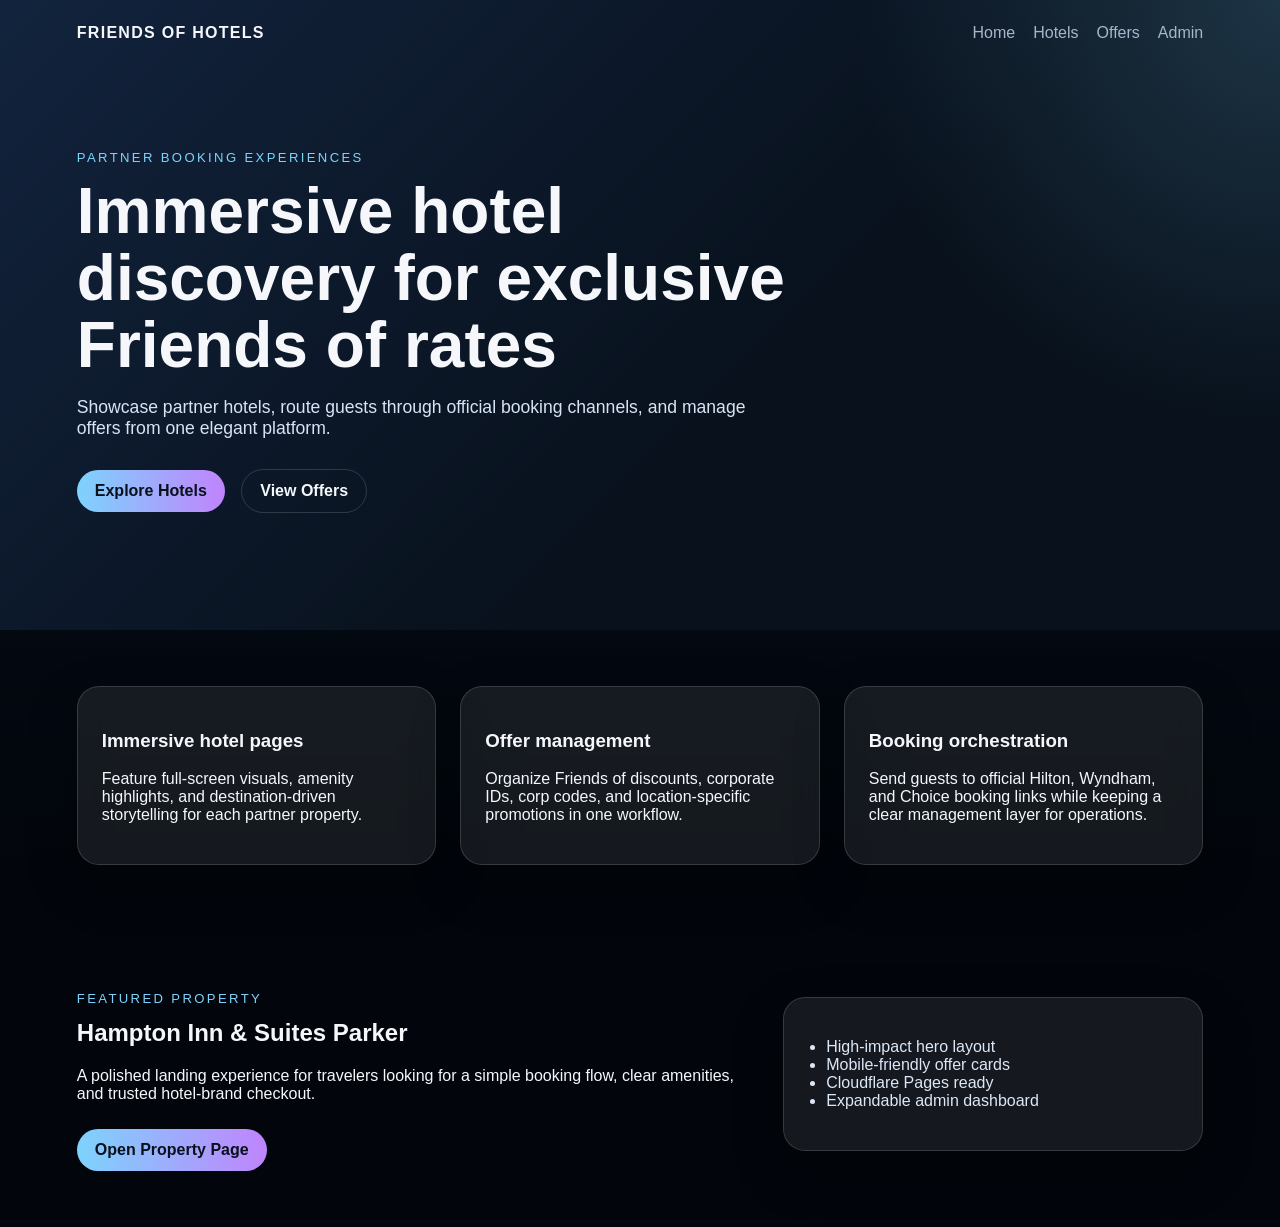
<file: index.html>
<!DOCTYPE html>
<html lang="en">
<head>
  <meta charset="UTF-8" />
  <meta name="viewport" content="width=device-width, initial-scale=1.0" />
  <title>Friends of Hotels</title>
  <link rel="stylesheet" href="assets/styles.css" />
</head>
<body>
  <header class="hero">
    <nav class="nav">
      <div class="logo">Friends of Hotels</div>
      <div class="nav-links">
        <a href="index.html">Home</a>
        <a href="hotels.html">Hotels</a>
        <a href="offers.html">Offers</a>
        <a href="admin/index.html">Admin</a>
      </div>
    </nav>
    <section class="hero-content">
      <p class="eyebrow">Partner booking experiences</p>
      <h1>Immersive hotel discovery for exclusive Friends of rates</h1>
      <p class="lead">Showcase partner hotels, route guests through official booking channels, and manage offers from one elegant platform.</p>
      <div class="cta-row">
        <a class="btn btn-primary" href="hotels.html">Explore Hotels</a>
        <a class="btn btn-secondary" href="offers.html">View Offers</a>
      </div>
    </section>
  </header>

  <main>
    <section class="section grid-3">
      <article class="card glass">
        <h3>Immersive hotel pages</h3>
        <p>Feature full-screen visuals, amenity highlights, and destination-driven storytelling for each partner property.</p>
      </article>
      <article class="card glass">
        <h3>Offer management</h3>
        <p>Organize Friends of discounts, corporate IDs, corp codes, and location-specific promotions in one workflow.</p>
      </article>
      <article class="card glass">
        <h3>Booking orchestration</h3>
        <p>Send guests to official Hilton, Wyndham, and Choice booking links while keeping a clear management layer for operations.</p>
      </article>
    </section>

    <section class="section spotlight">
      <div>
        <p class="eyebrow">Featured property</p>
        <h2>Hampton Inn &amp; Suites Parker</h2>
        <p>A polished landing experience for travelers looking for a simple booking flow, clear amenities, and trusted hotel-brand checkout.</p>
        <a class="btn btn-primary" href="hotel-parker.html">Open Property Page</a>
      </div>
      <div class="panel glass">
        <ul>
          <li>High-impact hero layout</li>
          <li>Mobile-friendly offer cards</li>
          <li>Cloudflare Pages ready</li>
          <li>Expandable admin dashboard</li>
        </ul>
      </div>
    </section>
  </main>
</body>
</html>
</file>
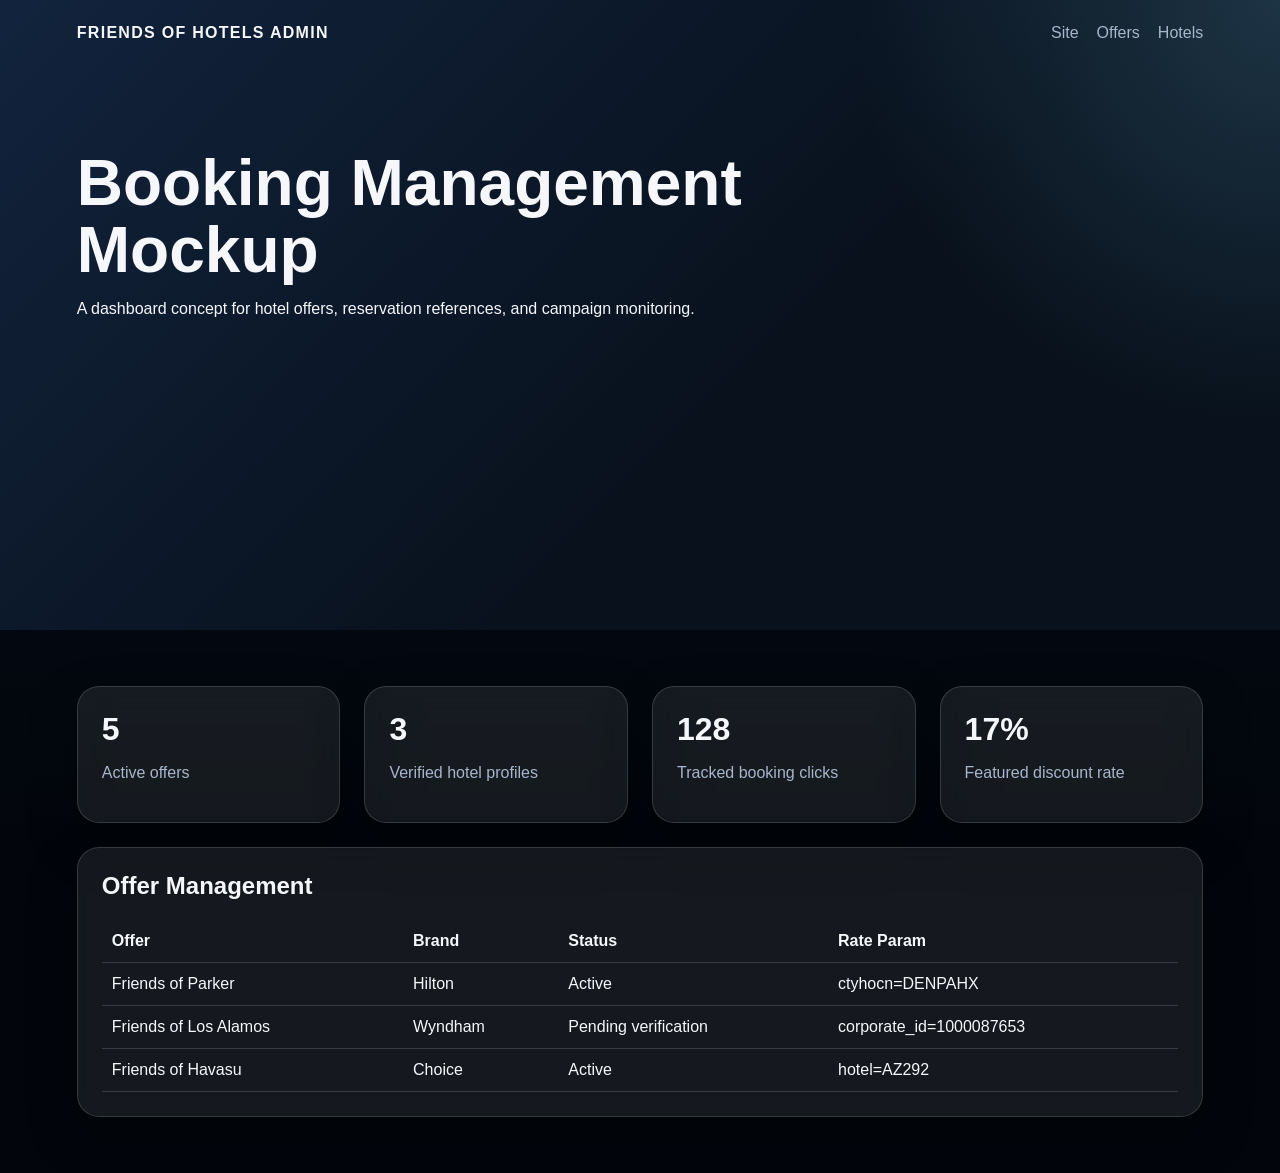
<file: admin/index.html>
<!DOCTYPE html>
<html lang="en">
<head>
  <meta charset="UTF-8" />
  <meta name="viewport" content="width=device-width, initial-scale=1.0" />
  <title>Admin Mockup | Friends of Hotels</title>
  <link rel="stylesheet" href="../assets/styles.css" />
</head>
<body>
  <div class="subhero admin-hero">
    <nav class="nav">
      <div class="logo">Friends of Hotels Admin</div>
      <div class="nav-links">
        <a href="../index.html">Site</a>
        <a href="../offers.html">Offers</a>
        <a href="../hotels.html">Hotels</a>
      </div>
    </nav>
    <div class="subhero-content">
      <h1>Booking Management Mockup</h1>
      <p>A dashboard concept for hotel offers, reservation references, and campaign monitoring.</p>
    </div>
  </div>

  <main class="section">
    <div class="dashboard-grid">
      <article class="card glass stat"><h3>5</h3><p>Active offers</p></article>
      <article class="card glass stat"><h3>3</h3><p>Verified hotel profiles</p></article>
      <article class="card glass stat"><h3>128</h3><p>Tracked booking clicks</p></article>
      <article class="card glass stat"><h3>17%</h3><p>Featured discount rate</p></article>
    </div>

    <article class="card glass table-card">
      <h2>Offer Management</h2>
      <table>
        <thead>
          <tr><th>Offer</th><th>Brand</th><th>Status</th><th>Rate Param</th></tr>
        </thead>
        <tbody>
          <tr><td>Friends of Parker</td><td>Hilton</td><td>Active</td><td>ctyhocn=DENPAHX</td></tr>
          <tr><td>Friends of Los Alamos</td><td>Wyndham</td><td>Pending verification</td><td>corporate_id=1000087653</td></tr>
          <tr><td>Friends of Havasu</td><td>Choice</td><td>Active</td><td>hotel=AZ292</td></tr>
        </tbody>
      </table>
    </article>
  </main>
</body>
</html>
</file>
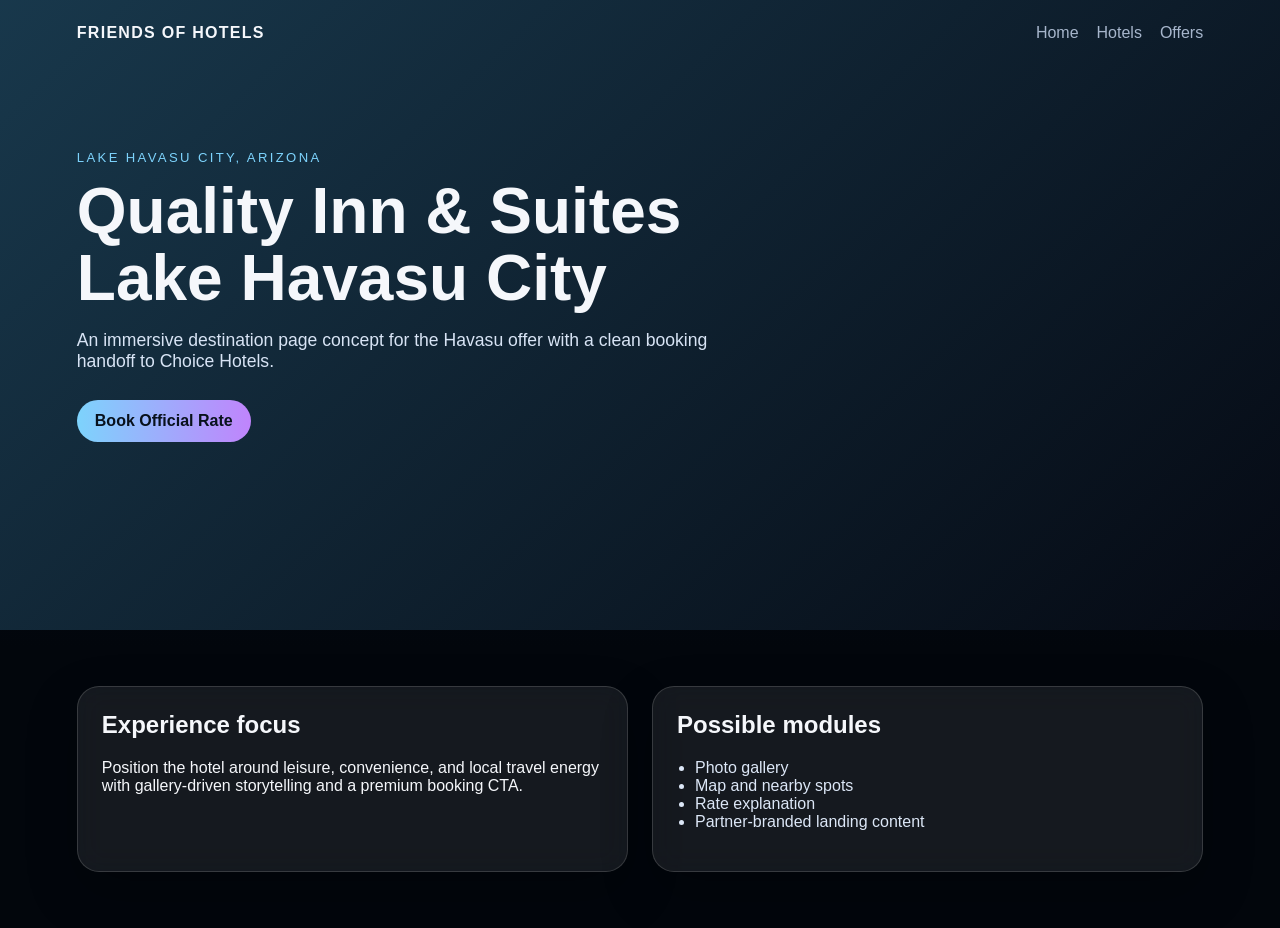
<file: hotel-havasu.html>
<!DOCTYPE html>
<html lang="en">
<head>
  <meta charset="UTF-8" />
  <meta name="viewport" content="width=device-width, initial-scale=1.0" />
  <title>Quality Inn & Suites Lake Havasu City | Friends of Hotels</title>
  <link rel="stylesheet" href="assets/styles.css" />
</head>
<body>
  <header class="property-hero havasu">
    <nav class="nav">
      <div class="logo">Friends of Hotels</div>
      <div class="nav-links">
        <a href="index.html">Home</a>
        <a href="hotels.html">Hotels</a>
        <a href="offers.html">Offers</a>
      </div>
    </nav>
    <div class="hero-content narrow">
      <p class="eyebrow">Lake Havasu City, Arizona</p>
      <h1>Quality Inn &amp; Suites Lake Havasu City</h1>
      <p class="lead">An immersive destination page concept for the Havasu offer with a clean booking handoff to Choice Hotels.</p>
      <a class="btn btn-primary" href="http://www.choicehotels.com/ires/en-US/html/ArrivalInfo?hotel=AZ292&srp=LFRIEN&pu=no" target="_blank">Book Official Rate</a>
    </div>
  </header>

  <main>
    <section class="section grid-2">
      <article class="card glass">
        <h2>Experience focus</h2>
        <p>Position the hotel around leisure, convenience, and local travel energy with gallery-driven storytelling and a premium booking CTA.</p>
      </article>
      <article class="card glass">
        <h2>Possible modules</h2>
        <ul>
          <li>Photo gallery</li>
          <li>Map and nearby spots</li>
          <li>Rate explanation</li>
          <li>Partner-branded landing content</li>
        </ul>
      </article>
    </section>
  </main>
</body>
</html>
</file>
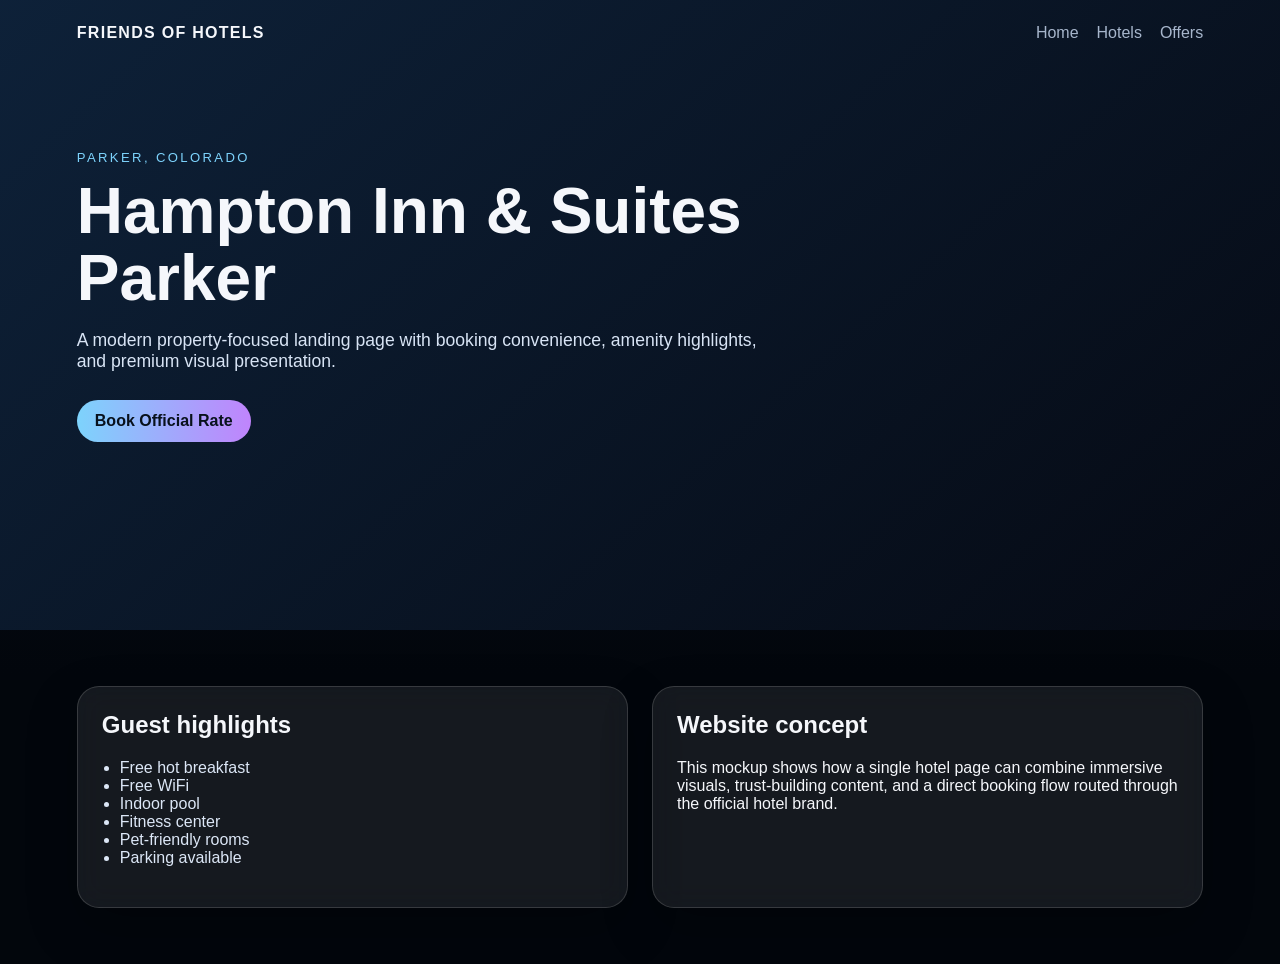
<file: hotel-parker.html>
<!DOCTYPE html>
<html lang="en">
<head>
  <meta charset="UTF-8" />
  <meta name="viewport" content="width=device-width, initial-scale=1.0" />
  <title>Hampton Inn & Suites Parker | Friends of Hotels</title>
  <link rel="stylesheet" href="assets/styles.css" />
</head>
<body>
  <header class="property-hero parker">
    <nav class="nav">
      <div class="logo">Friends of Hotels</div>
      <div class="nav-links">
        <a href="index.html">Home</a>
        <a href="hotels.html">Hotels</a>
        <a href="offers.html">Offers</a>
      </div>
    </nav>
    <div class="hero-content narrow">
      <p class="eyebrow">Parker, Colorado</p>
      <h1>Hampton Inn &amp; Suites Parker</h1>
      <p class="lead">A modern property-focused landing page with booking convenience, amenity highlights, and premium visual presentation.</p>
      <a class="btn btn-primary" href="https://www.hilton.com/en/book/reservation/rooms/?ctyhocn=DENPAHX&arrivalDate=2026-01-05&departureDate=2026-01-06&room1NumAdults=1" target="_blank">Book Official Rate</a>
    </div>
  </header>

  <main>
    <section class="section grid-2">
      <article class="card glass">
        <h2>Guest highlights</h2>
        <ul>
          <li>Free hot breakfast</li>
          <li>Free WiFi</li>
          <li>Indoor pool</li>
          <li>Fitness center</li>
          <li>Pet-friendly rooms</li>
          <li>Parking available</li>
        </ul>
      </article>
      <article class="card glass">
        <h2>Website concept</h2>
        <p>This mockup shows how a single hotel page can combine immersive visuals, trust-building content, and a direct booking flow routed through the official hotel brand.</p>
      </article>
    </section>
  </main>
</body>
</html>
</file>
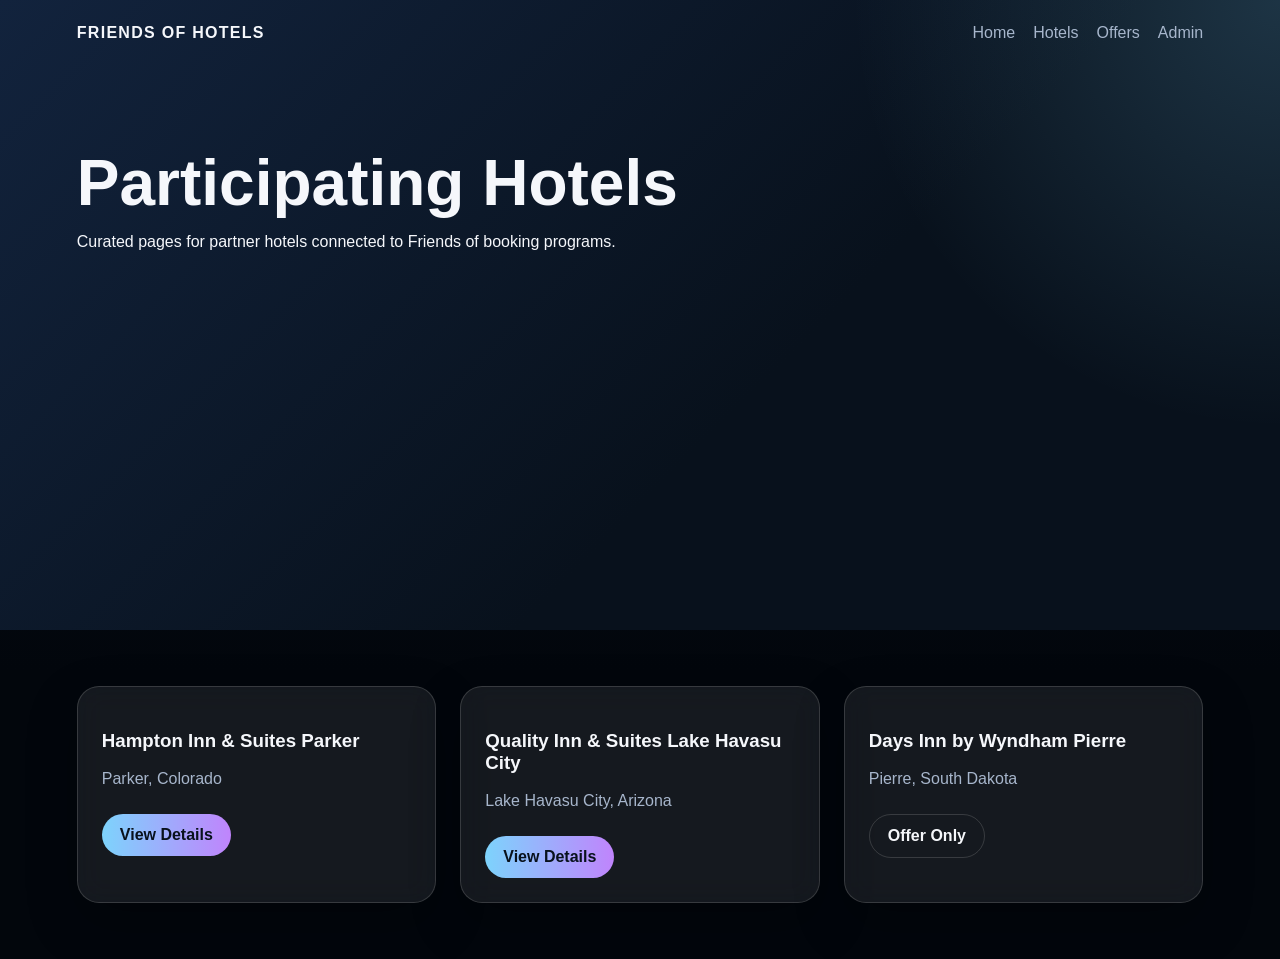
<file: hotels.html>
<!DOCTYPE html>
<html lang="en">
<head>
  <meta charset="UTF-8" />
  <meta name="viewport" content="width=device-width, initial-scale=1.0" />
  <title>Hotels | Friends of Hotels</title>
  <link rel="stylesheet" href="assets/styles.css" />
</head>
<body>
  <div class="subhero">
    <nav class="nav">
      <div class="logo">Friends of Hotels</div>
      <div class="nav-links">
        <a href="index.html">Home</a>
        <a href="hotels.html">Hotels</a>
        <a href="offers.html">Offers</a>
        <a href="admin/index.html">Admin</a>
      </div>
    </nav>
    <div class="subhero-content">
      <h1>Participating Hotels</h1>
      <p>Curated pages for partner hotels connected to Friends of booking programs.</p>
    </div>
  </div>

  <main class="section grid-3">
    <article class="card glass hotel-card">
      <h3>Hampton Inn &amp; Suites Parker</h3>
      <p>Parker, Colorado</p>
      <a class="btn btn-primary" href="hotel-parker.html">View Details</a>
    </article>
    <article class="card glass hotel-card">
      <h3>Quality Inn &amp; Suites Lake Havasu City</h3>
      <p>Lake Havasu City, Arizona</p>
      <a class="btn btn-primary" href="hotel-havasu.html">View Details</a>
    </article>
    <article class="card glass hotel-card">
      <h3>Days Inn by Wyndham Pierre</h3>
      <p>Pierre, South Dakota</p>
      <a class="btn btn-secondary" href="offers.html">Offer Only</a>
    </article>
  </main>
</body>
</html>
</file>
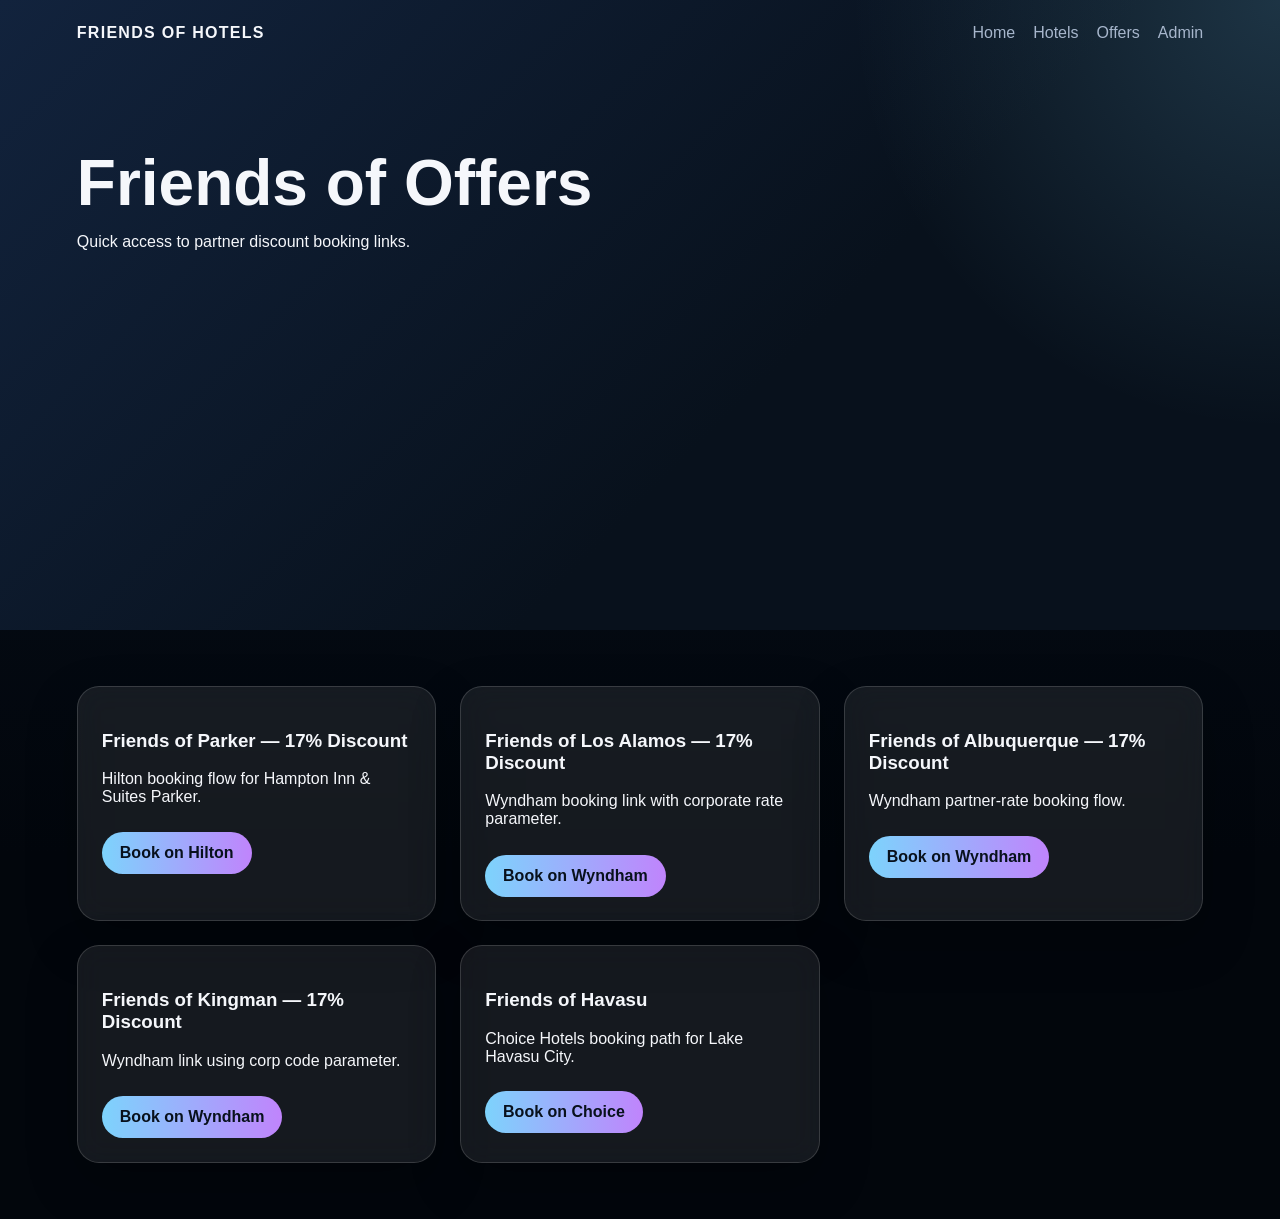
<file: offers.html>
<!DOCTYPE html>
<html lang="en">
<head>
  <meta charset="UTF-8" />
  <meta name="viewport" content="width=device-width, initial-scale=1.0" />
  <title>Offers | Friends of Hotels</title>
  <link rel="stylesheet" href="assets/styles.css" />
</head>
<body>
  <div class="subhero">
    <nav class="nav">
      <div class="logo">Friends of Hotels</div>
      <div class="nav-links">
        <a href="index.html">Home</a>
        <a href="hotels.html">Hotels</a>
        <a href="offers.html">Offers</a>
        <a href="admin/index.html">Admin</a>
      </div>
    </nav>
    <div class="subhero-content">
      <h1>Friends of Offers</h1>
      <p>Quick access to partner discount booking links.</p>
    </div>
  </div>

  <main class="section offer-list">
    <article class="card glass">
      <h3>Friends of Parker — 17% Discount</h3>
      <p>Hilton booking flow for Hampton Inn &amp; Suites Parker.</p>
      <a class="btn btn-primary" href="https://www.hilton.com/en/book/reservation/rooms/?ctyhocn=DENPAHX&arrivalDate=2026-01-05&departureDate=2026-01-06&room1NumAdults=1" target="_blank">Book on Hilton</a>
    </article>
    <article class="card glass">
      <h3>Friends of Los Alamos — 17% Discount</h3>
      <p>Wyndham booking link with corporate rate parameter.</p>
      <a class="btn btn-primary" href="http://www.wyndhamhotels.com/hotels/57501?corporate_id=1000087653" target="_blank">Book on Wyndham</a>
    </article>
    <article class="card glass">
      <h3>Friends of Albuquerque — 17% Discount</h3>
      <p>Wyndham partner-rate booking flow.</p>
      <a class="btn btn-primary" href="http://www.wyndhamhotels.com/hotels/52942?corporate_id=9988920979" target="_blank">Book on Wyndham</a>
    </article>
    <article class="card glass">
      <h3>Friends of Kingman — 17% Discount</h3>
      <p>Wyndham link using corp code parameter.</p>
      <a class="btn btn-primary" href="https://www.wyndhamhotels.com/hotels/09481?corpCode=99916690" target="_blank">Book on Wyndham</a>
    </article>
    <article class="card glass">
      <h3>Friends of Havasu</h3>
      <p>Choice Hotels booking path for Lake Havasu City.</p>
      <a class="btn btn-primary" href="http://www.choicehotels.com/ires/en-US/html/ArrivalInfo?hotel=AZ292&srp=LFRIEN&pu=no" target="_blank">Book on Choice</a>
    </article>
  </main>
</body>
</html>
</file>
<file: assets/styles.css>
:root {
  --bg: #07111f;
  --bg-soft: #0d1b2f;
  --text: #f5f7fb;
  --muted: #a7b6cc;
  --accent: #7dd3fc;
  --accent-2: #c084fc;
  --glass: rgba(255,255,255,0.08);
  --line: rgba(255,255,255,0.15);
}
* { box-sizing: border-box; }
body {
  margin: 0;
  font-family: Arial, Helvetica, sans-serif;
  color: var(--text);
  background: linear-gradient(180deg, var(--bg), #02060c 70%);
}
a { color: inherit; text-decoration: none; }
.hero, .property-hero, .subhero {
  min-height: 70vh;
  padding: 24px 6vw 48px;
  background: radial-gradient(circle at top right, rgba(125,211,252,.18), transparent 30%), linear-gradient(135deg, #12233d, #08111c 60%);
}
.property-hero.parker { background: linear-gradient(135deg, rgba(14,34,58,.95), rgba(6,10,20,.88)); }
.property-hero.havasu { background: linear-gradient(135deg, rgba(25,58,78,.95), rgba(6,10,20,.88)); }
.nav {
  display: flex;
  justify-content: space-between;
  align-items: center;
  gap: 20px;
}
.logo { font-weight: 700; letter-spacing: .08em; text-transform: uppercase; }
.nav-links { display: flex; gap: 18px; flex-wrap: wrap; }
.nav-links a { color: var(--muted); }
.hero-content, .subhero-content {
  max-width: 760px;
  margin-top: 12vh;
}
.hero-content.narrow { max-width: 680px; }
.eyebrow {
  text-transform: uppercase;
  letter-spacing: .18em;
  color: var(--accent);
  font-size: .82rem;
}
h1 { font-size: clamp(2.2rem, 5vw, 4.6rem); line-height: 1.05; margin: 0 0 16px; }
h2 { margin-top: 0; }
.lead {
  font-size: 1.1rem;
  color: #d8e4f5;
  max-width: 700px;
}
.section { padding: 56px 6vw; }
.grid-3, .grid-2, .dashboard-grid, .offer-list {
  display: grid;
  gap: 24px;
}
.grid-3 { grid-template-columns: repeat(auto-fit, minmax(220px, 1fr)); }
.grid-2 { grid-template-columns: repeat(auto-fit, minmax(280px, 1fr)); }
.dashboard-grid { grid-template-columns: repeat(auto-fit, minmax(180px, 1fr)); margin-bottom: 24px; }
.offer-list { grid-template-columns: repeat(auto-fit, minmax(280px, 1fr)); }
.glass {
  background: var(--glass);
  border: 1px solid var(--line);
  backdrop-filter: blur(14px);
  border-radius: 22px;
  box-shadow: 0 20px 50px rgba(0,0,0,.25);
}
.card, .panel {
  padding: 24px;
}
.spotlight {
  display: grid;
  grid-template-columns: 1.3fr .8fr;
  gap: 24px;
  align-items: center;
}
.btn {
  display: inline-block;
  padding: 12px 18px;
  border-radius: 999px;
  font-weight: 700;
  margin-right: 12px;
  margin-top: 10px;
}
.btn-primary {
  background: linear-gradient(90deg, var(--accent), var(--accent-2));
  color: #08111c;
}
.btn-secondary {
  border: 1px solid var(--line);
  color: var(--text);
}
.cta-row { margin-top: 20px; }
ul { padding-left: 18px; color: #dce7f7; }
table { width: 100%; border-collapse: collapse; }
th, td { text-align: left; padding: 12px 10px; border-bottom: 1px solid var(--line); }
.stat h3 { font-size: 2rem; margin: 0; }
.stat p, .hotel-card p { color: var(--muted); }
@media (max-width: 900px) {
  .spotlight { grid-template-columns: 1fr; }
}
</file>
